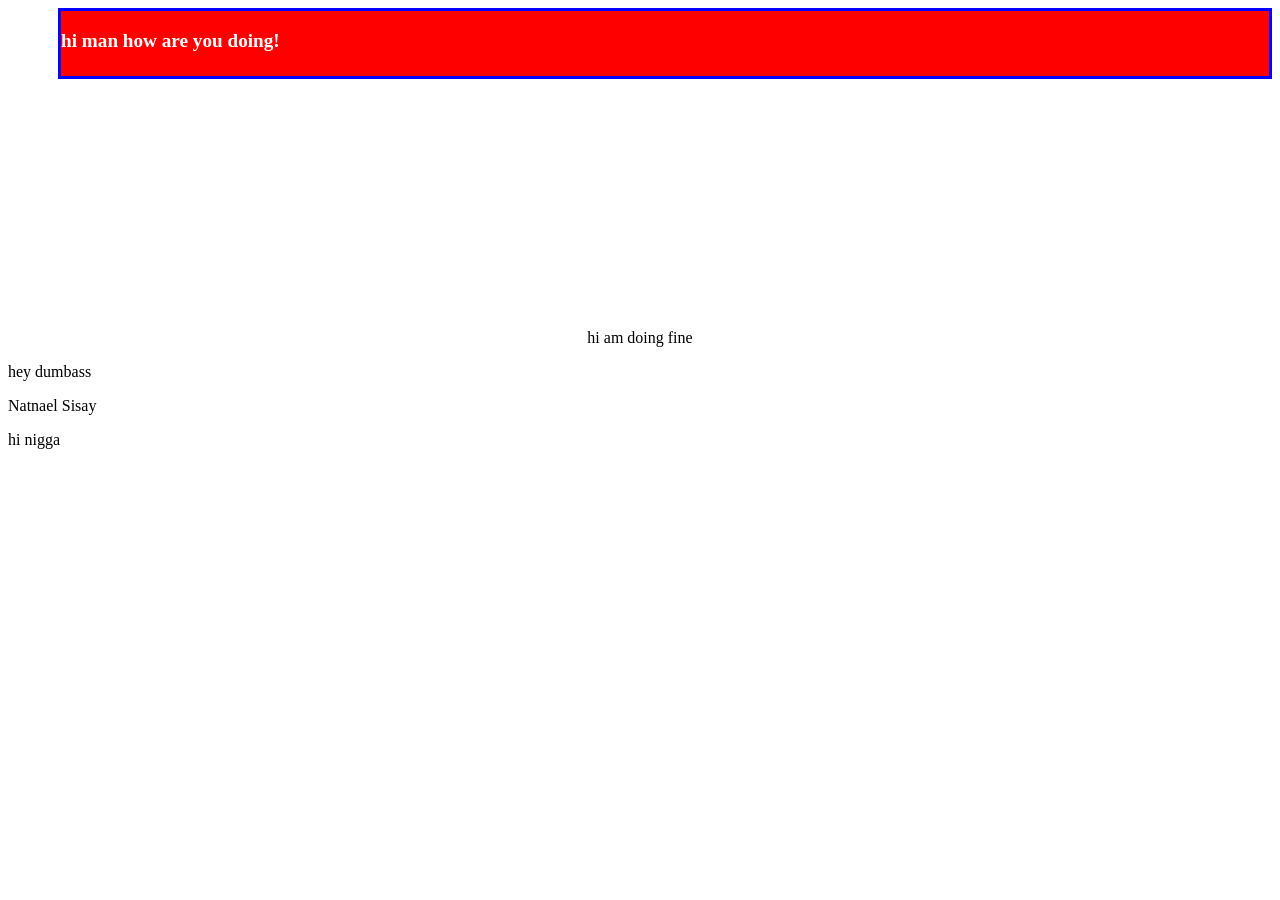
<file: another one.html>
<!DOCTYPE html>
<html lang="en">
<head>
    <meta charset="UTF-8">
    <meta name="viewport" content="width=device-width, initial-scale=1.0">
    <title>summary on all the html basics</title>
    <link rel="stylesheet" href="another.css">
</head>
<body>
    <div class="ff"><p class="aa">hi man how are you doing!</p></div>
    <p class="bb">hi am doing fine</p>
    <p>hey dumbass</p>
    <p>Natnael Sisay</p>
    <p>hi nigga</p>
</body>
</html>
</file>
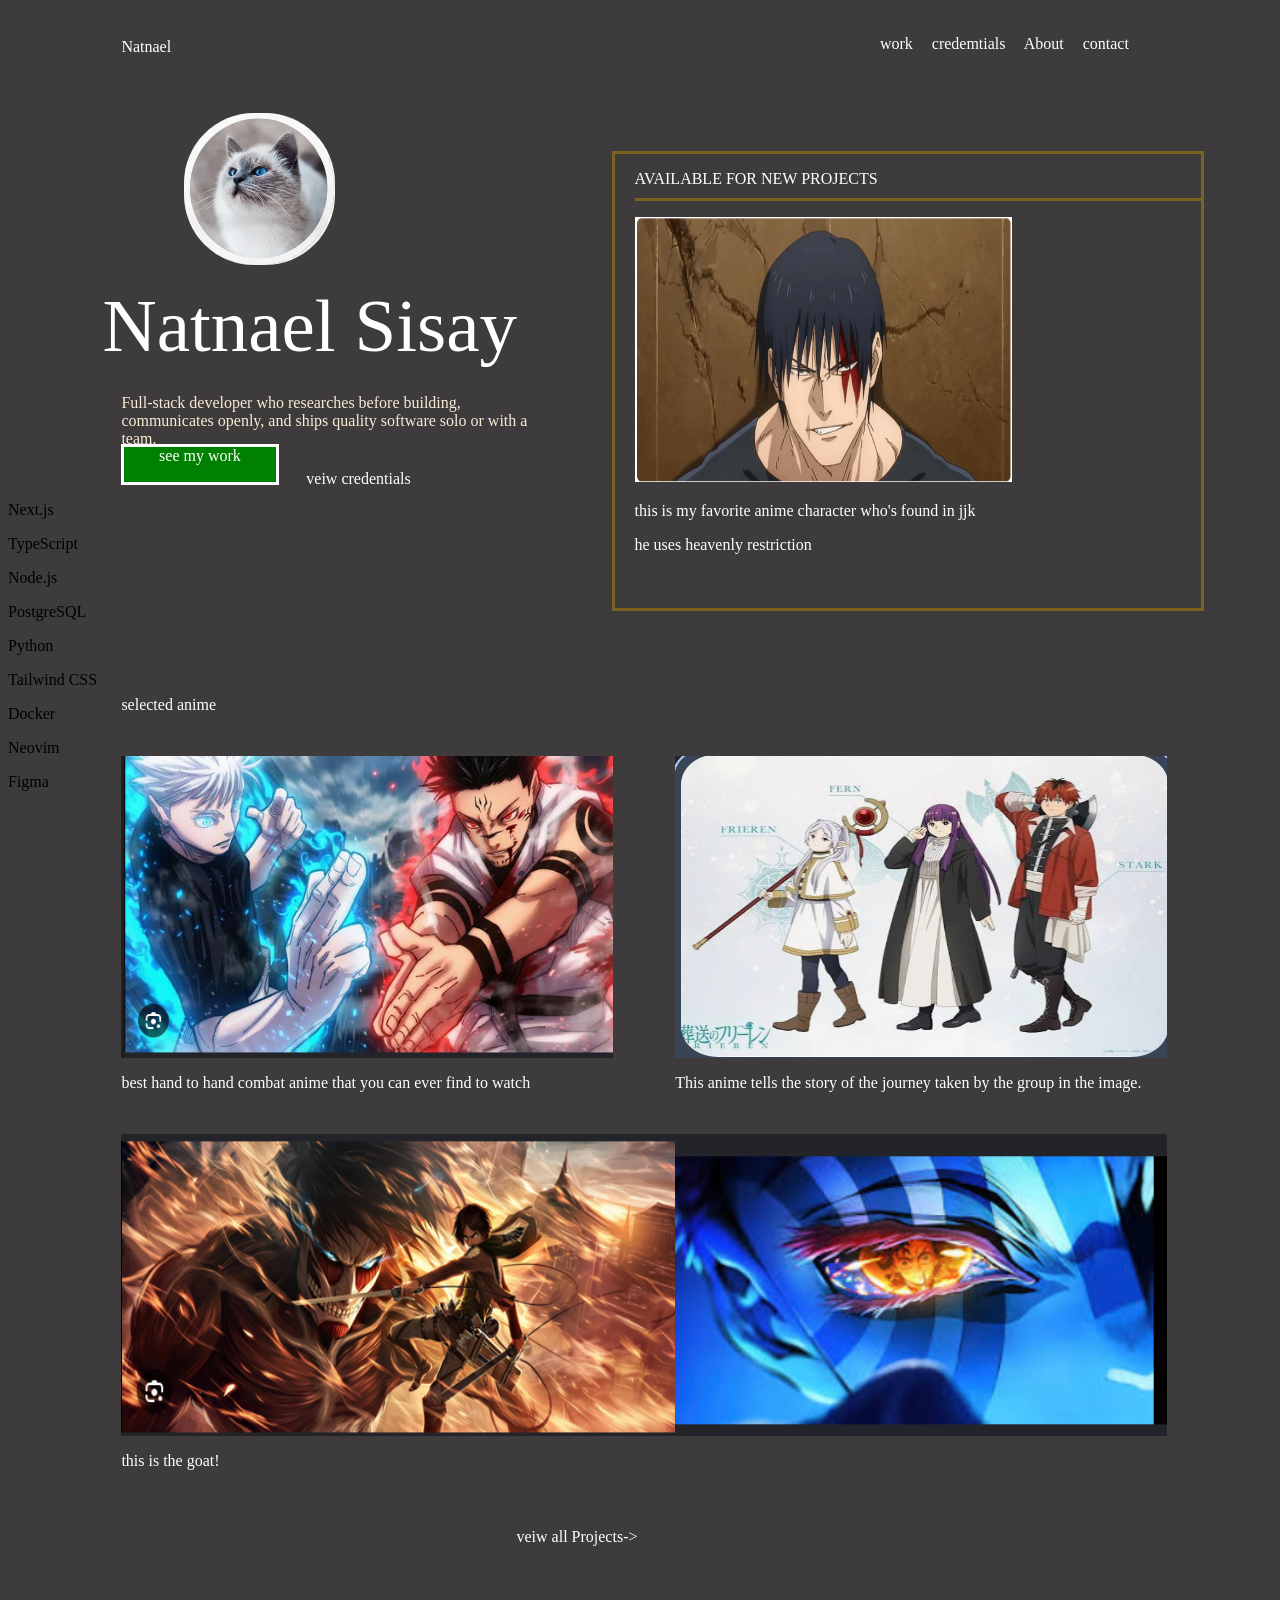
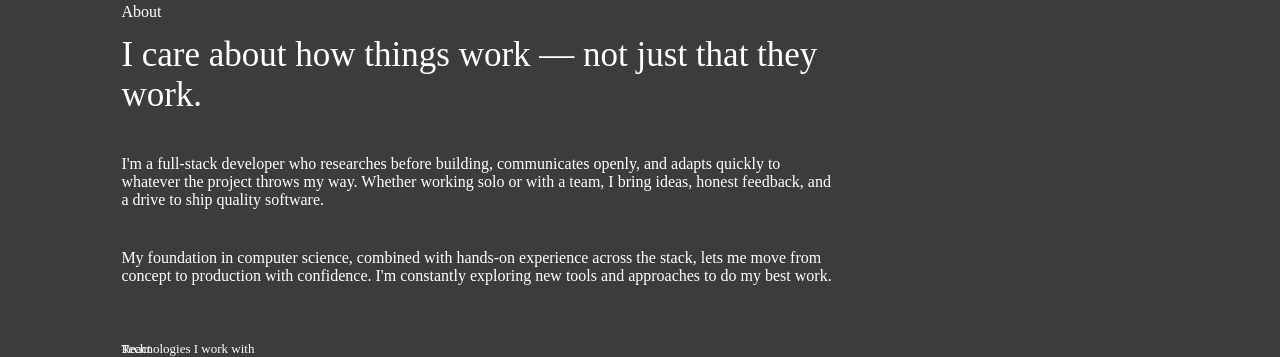
<file: prove.html>
<!DOCTYPE html>
<html lang="en">
<head>
    <meta charset="UTF-8">
    <meta name="viewport" content="width=device-width, initial-scale=1.0">
    <title>port</title>
    <link rel="stylesheet" href="haha.css">
</head>
<body class="A">
    <p class="a">Natnael</p>
    <p class="b">work credemtials About contact</p>
    <p class="c">Natnael Sisay</P>
    <img src="cat.png" alt="" class="fuc">
    <div class="B">
        <p class="d">AVAILABLE FOR NEW PROJECTS</p>
        <img src="toji.png" alt="" class="toji">
        <p class="fo">this is my favorite anime character who's found in jjk</p>
        <p class="ss">he uses heavenly restriction</p>
    </div>
    <p class="bluff">Full-stack developer who researches before building, communicates openly, and ships quality software solo or with a team.</p>
    <p class="wtf">see my work</p>
    <p class="bs">veiw credentials</p>
    <p class="hh">selected anime</p>
    <img src="jjk.png" alt="" class="jjk">
    <img src="freiren.png" alt="" class="freiren">
    <p class="dumb">best hand to hand combat anime that you can ever find to watch</p>
    <p class="dude">This anime tells the story of the journey taken by the group in the image.</p>
    <img src="aot.png" alt="" class="aot">
    <p class="goat">this is the goat!</p>
    <img src="demon.png" alt="" class="demon">
    <p class="p">veiw all Projects-></p>
    <p class="t">About</p>
    <p class="come">I care about how things work — not just that they work.</p>
    <p class="long">I'm a full-stack developer who researches before building, communicates openly, and adapts quickly to whatever the project throws my way. Whether working solo or with a team, I bring ideas, honest feedback, and a drive to ship quality software.</p>
    <p class="stop">My foundation in computer science, combined with hands-on experience across the stack, lets me move from concept to production with confidence. I'm constantly exploring new tools and approaches to do my best work.</p>
    <p class="tech">Technologies I work with</p>
    <p class="react">React</p>
    <p class="Next">Next.js</p>
    <p class="type">TypeScript</p>
    <p class="node">Node.js</p>
    <p class="post">PostgreSQL</p>
    <p class="phyton">Python</p>
    <p class="tailwind">Tailwind CSS</p>
    <p class="docker">Docker</p>
    <p class="neocim">Neovim</p>
    <p class="Figma">Figma</p>
</body>
</html>
</file>
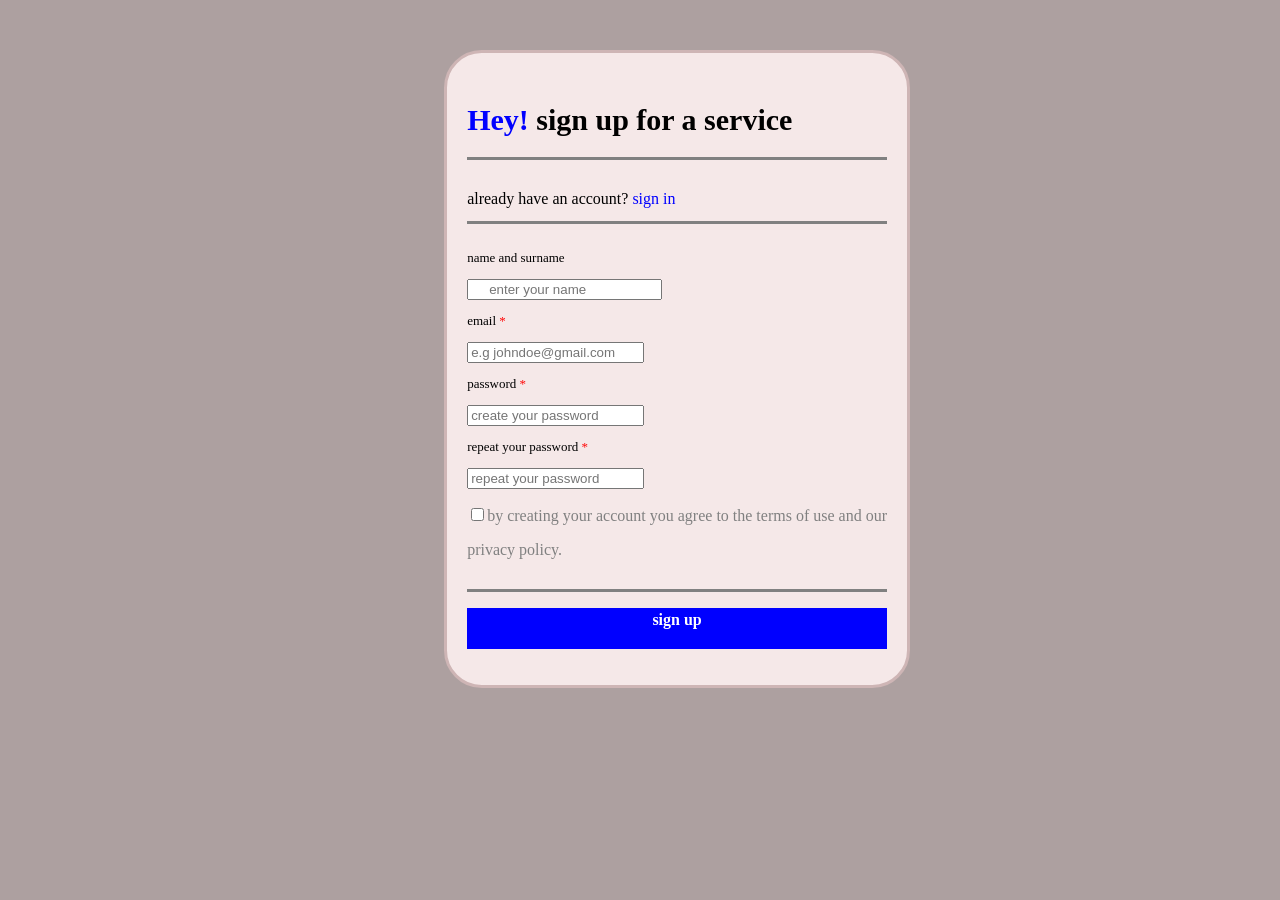
<file: sofar.html>
<!DOCTYPE html>
<html lang="en">
<head>
    <meta charset="UTF-8">
    <meta name="viewport" content="width=device-width, initial-scale=1.0">
    <title>Document</title>
    <link rel="stylesheet" href="soso.css">
</head>
<body class="kingkong">
    <div class="king">
        <p class="A"> <span class="a">Hey!</span> sign up for a service</p>
        <p class="B">already have an account? <span class="b">sign in</span></p>
        <p class="C">name and surname</p>
        <input type="text" placeholder="enter your name" class="w">
        <p class="x">email <span class="c">*</span></p>
        <input type="text" placeholder="e.g johndoe@gmail.com">
        <p class="y">password <span class="d">*</span></p>
        <input type="text" placeholder="create your password">
        <p class="z">repeat your password <span class="e">*</span></p>
        <input type="text" placeholder="repeat your password">
        <p class="damn"><input type="checkbox">by creating your account you agree to the terms of use and our </p>
        <p class="D">privacy policy.</p>
        <p class="come">sign up</p>
    </div>

</body>
</html>
</file>
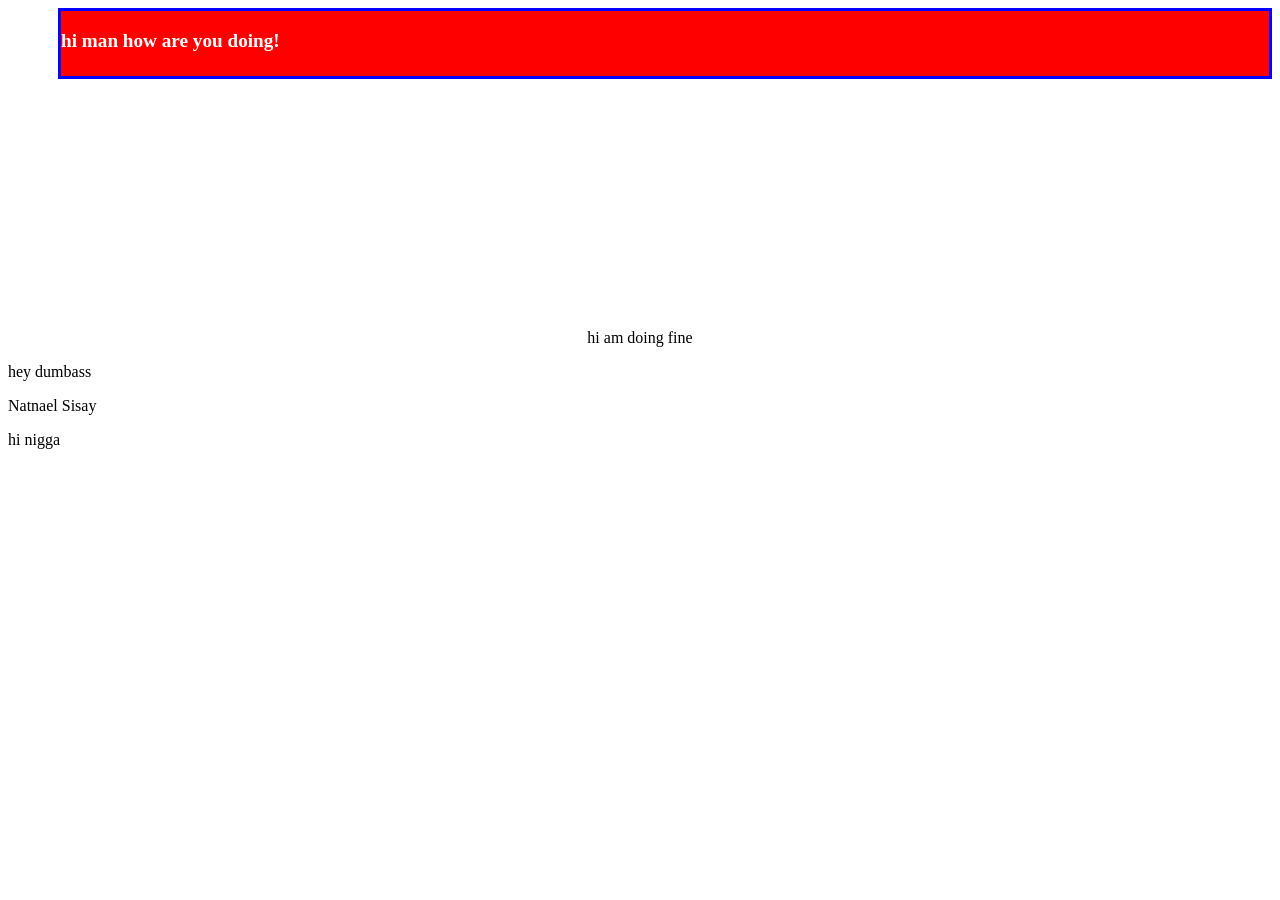
<file: pages/another one.html>
<!DOCTYPE html>
<html lang="en">
<head>
    <meta charset="UTF-8">
    <meta name="viewport" content="width=device-width, initial-scale=1.0">
    <title>summary on all the html basics</title>
    <link rel="stylesheet" href="../style/another.css">
</head>
<body>
    <div class="ff"><p class="aa">hi man how are you doing!</p></div>
    <p class="bb">hi am doing fine</p>
    <p>hey dumbass</p>
    <p>Natnael Sisay</p>
    <p>hi nigga</p>
</body>
</html>
</file>
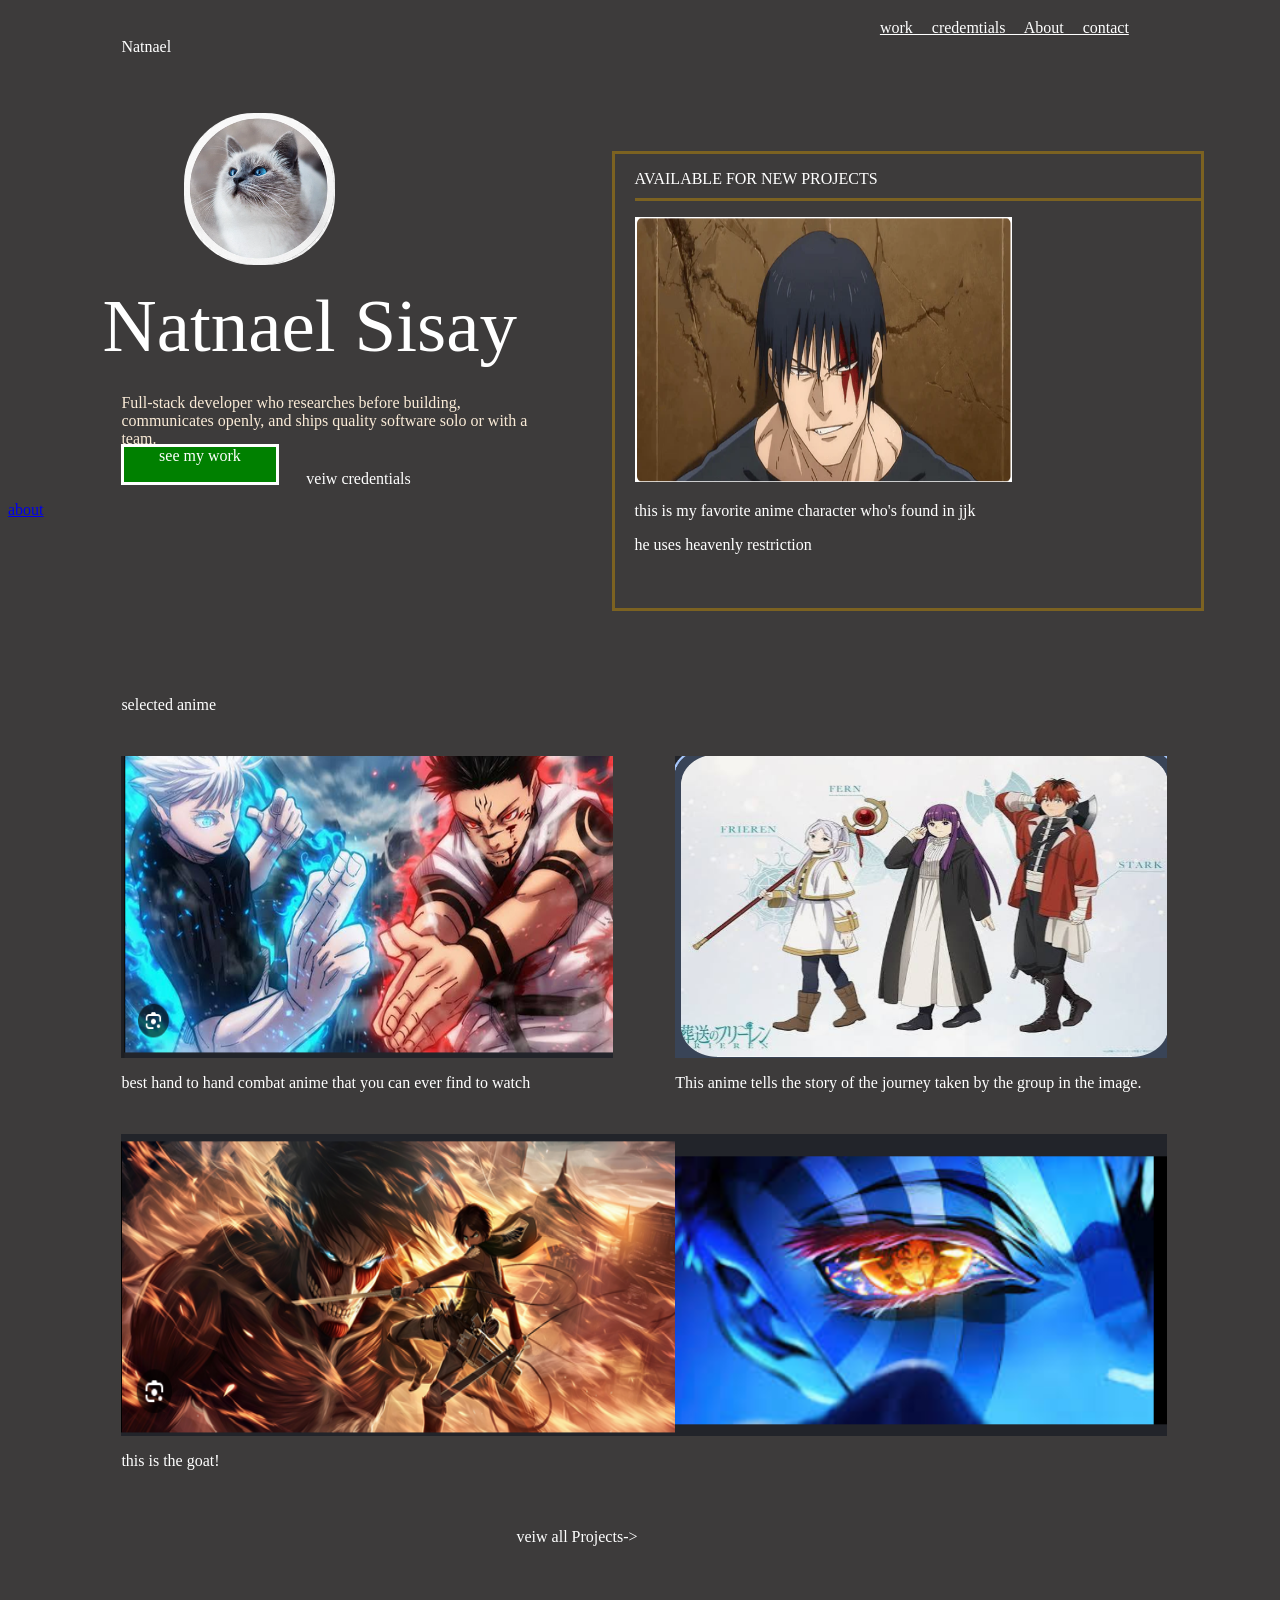
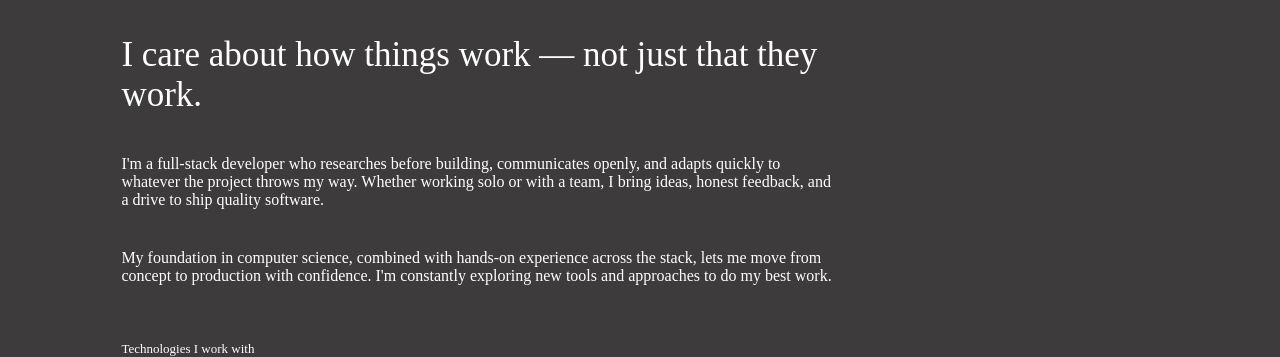
<file: pages/prove.html>
<!DOCTYPE html>
<html lang="en">
<head>
    <meta charset="UTF-8">
    <meta name="viewport" content="width=device-width, initial-scale=1.0">
    <title>port</title>
    <link rel="stylesheet" href="../style/haha.css">
</head>
<body class="A">
    <p class="a">Natnael</p>
    <a href="prove.html" class="b">work credemtials About contact</a>
    <p class="c">Natnael Sisay</P>
    <img src="../images/cat.png" alt="" class="fuc">
    <div class="B">
        <p class="d">AVAILABLE FOR NEW PROJECTS</p>
        <img src="../images/toji.png" alt="" class="toji">
        <p class="fo">this is my favorite anime character who's found in jjk</p>
        <p class="ss">he uses heavenly restriction</p>
    </div>
    <p class="bluff">Full-stack developer who researches before building, communicates openly, and ships quality software solo or with a team.</p>
    <p class="wtf">see my work</p>
    <p class="bs">veiw credentials</p>
    <p class="hh">selected anime</p>
    <img src="../images/jjk.png" alt="" class="jjk">
    <img src="../images/freiren.png" alt="" class="freiren">
    <p class="dumb">best hand to hand combat anime that you can ever find to watch</p>
    <p class="dude">This anime tells the story of the journey taken by the group in the image.</p>
    <img src="../images/aot.png" alt="" class="aot">
    <p class="goat">this is the goat!</p>
    <img src="../images/demon.png" alt="" class="demon">
    <p class="p">veiw all Projects-></p>
    <a href="another one.html">about</a>
    <p class="come">I care about how things work — not just that they work.</p>
    <p class="long">I'm a full-stack developer who researches before building, communicates openly, and adapts quickly to whatever the project throws my way. Whether working solo or with a team, I bring ideas, honest feedback, and a drive to ship quality software.</p>
    <p class="stop">My foundation in computer science, combined with hands-on experience across the stack, lets me move from concept to production with confidence. I'm constantly exploring new tools and approaches to do my best work.</p>
    <p class="tech">Technologies I work with</p>
</body>
</html>
</file>
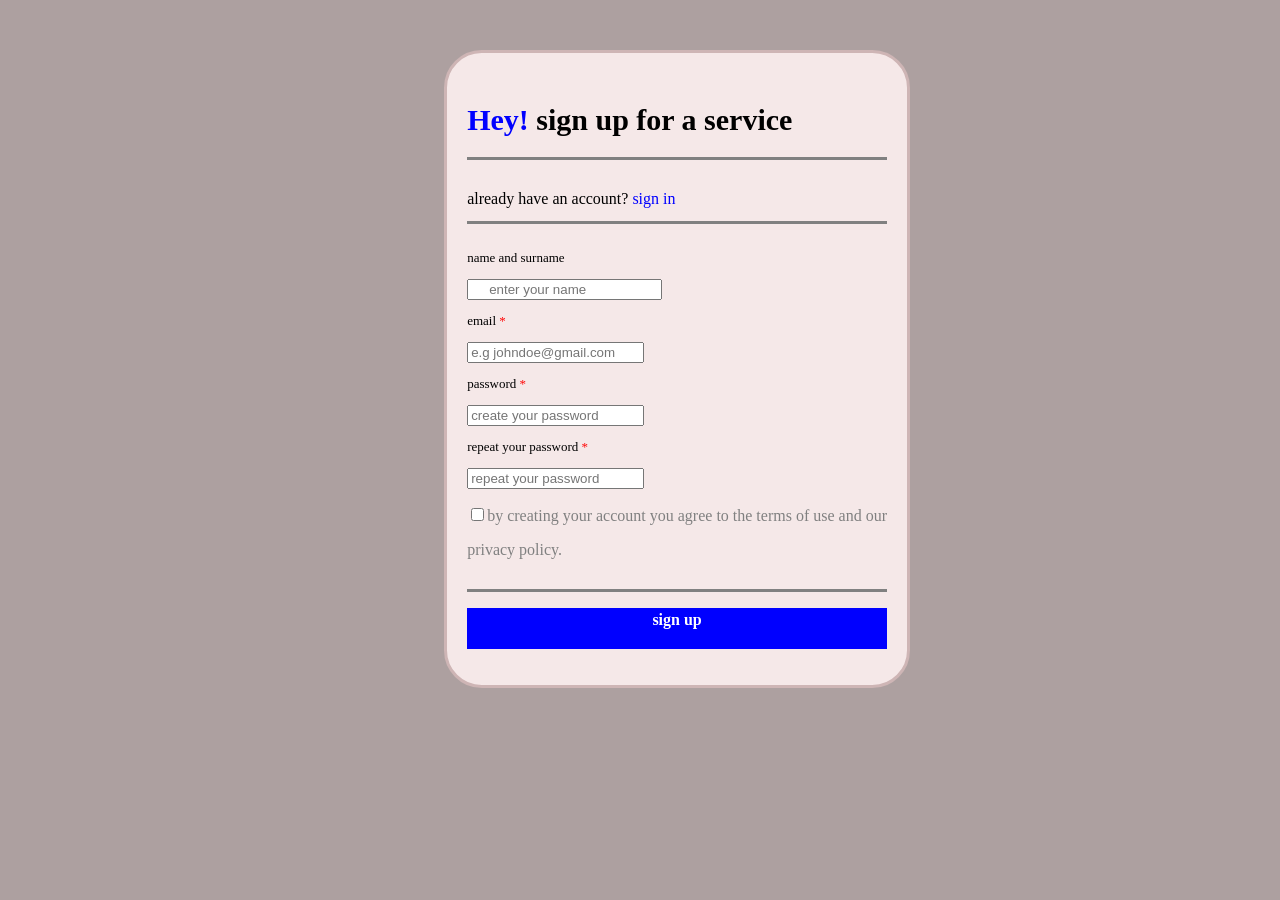
<file: pages/sofar.html>
<!DOCTYPE html>
<html lang="en">
<head>
    <meta charset="UTF-8">
    <meta name="viewport" content="width=device-width, initial-scale=1.0">
    <title>Document</title>
    <link rel="stylesheet" href="../style/soso.css">
</head>
<body class="kingkong">
    <div class="king">
        <p class="A"> <span class="a">Hey!</span> sign up for a service</p>
        <p class="B">already have an account? <span class="b">sign in</span></p>
        <p class="C">name and surname</p>
        <input type="text" placeholder="enter your name" class="w">
        <p class="x">email <span class="c">*</span></p>
        <input type="text" placeholder="e.g johndoe@gmail.com">
        <p class="y">password <span class="d">*</span></p>
        <input type="text" placeholder="create your password">
        <p class="z">repeat your password <span class="e">*</span></p>
        <input type="text" placeholder="repeat your password">
        <p class="damn"><input type="checkbox">by creating your account you agree to the terms of use and our </p>
        <p class="D">privacy policy.</p>
        <p class="come">sign up</p>
    </div>

</body>
</html>
</file>
<file: another.css>
.aa{
    width: fit-content;
    color: white;
    background-color: red;
    height: fit-content;
    font-size: larger;
    font-weight: bolder;
    max-width: fit-content;
    padding-bottom: 5px;
    text-align: center;
}
.bb{
    margin-top: 100px;
    padding-top: 150px;
    text-align: center;
}
.ff{
    border: solid blue;
    background-color: red;
    margin-left:  50px;
    text-align: center;
}
.huge{
    width: 20cm;
    height: 10cm;
    margin-top: 3cm;
    margin-left: 6cm;
    margin-bottom: 2cm;
    margin-right: 4cm;
    border-radius: 3px;
}
</file>
<file: haha.css>
.A{
    background-color: rgb(61, 59, 59);
}
.a{
    color: white;
    margin-left: 3cm;
    margin-top: 1cm;
}
.b{
    font-size: medium;
    color: white;
    position: absolute;
    top: 0.5cm;
    right: 4cm;
    word-spacing: 15px;
}
.c{
    color: white;
    font-size: 75px;
    margin-left: 2.5cm;
    margin-top: 6cm;
}
.B{
    border: solid rgb(124, 98, 33);
    width: 15cm;
    height: 12cm;
    position: absolute;
    top: 4cm;
    right: 2cm;
    padding-left: 20px;
}
.toji{
    width: 10cm;
    height: 7cm;
}
.bluff{
    color: antiquewhite;
    width: 11cm;
    height: 8cm;
    position: absolute;
    top: 10cm;
    margin-left: 3cm;
    margin-bottom: 10px;
}
.d{
    color: white;
    border-bottom: solid rgb(124, 98, 33);
    padding-bottom: 10px;
}
.ss{
    color: white;
}
.fo{
    color: white;
}
.wtf{
    color: white;
    border: solid;
    width: 4cm;
    height: 35px;
    margin-left: 3cm;
    text-align: center;
    background-color: green;
}
.fuc{
    border-radius: 70px;
    position: absolute;
    top: 3cm;
    right: 25cm;
    width: 4cm;
    height: 4cm;
}
.bs{
    color: white;
    position: absolute;
    top: 12cm;
    right: 23cm;
}
.hh{
    color: white;
    position: absolute;
    top: 18cm;
    margin-left: 3cm;
}
.jjk{
    position: absolute;
    top: 20cm;
    right: ;
    margin-left: 3cm;
    width: 13cm;
    height: 8cm;
}
.freiren{
    width: 13cm;
    height: 8cm;
    position: absolute;
    top: 20cm;
    right: 3cm;
}
.dumb{
    margin-left: 3cm;
    position: absolute;
    top: 28cm;
    width: 13cm;
    color: white;
}
.dude{
    position: absolute;
    top: 28cm;
    right: 3cm;
    color: white;
    width: 13cm;
}
.aot{
    position: absolute;
    top: 30cm;
    margin-left: 3cm;
    width: 15cm;
    height: 8cm;
}
.goat{
    position: absolute;
    top: 38cm;
    margin-left: 3cm;
    color: white;
}
.demon{
    position: absolute;
    top: 30cm;
    right: 3cm;
    margin-left: 3cm;
    width: 13cm;
    height: 8cm;
}
.p{
    color: white;
    position: absolute;
    top: 40cm;
    right: 17cm;
}
.t{
    color: white;
    position: absolute;
    top: 42cm;
    margin-left: 3cm;
}
.come{
    color: white;
    position: absolute;
    top: 43cm;
    margin-left: 3cm;
    font-size: 35px;
    margin-top: 10px;
    width: 19cm;
}
.long{
    color: white;
    position: absolute;
    top: 46cm;
    margin-left: 3cm;
    width: 19cm;
}
.stop{
    color: white;
    position: absolute;
    top: 48.5cm;
    margin-left: 3cm;
    width: 19cm;
}
.tech{
    color: white;
    position: absolute;
    top: 51cm;
    margin-left: 3cm;
    font-size: small;
}
.react{
    color: white;
    position: absolute;
    top: 51cm;
    margin-left: 3cm;
    font-size: small;
}
</file>
<file: soso.css>
.kingkong{
    background-color: rgb(173, 160, 160);
}
.king{
    border: solid rgb(206, 181, 181);
    width: fit-content;
    border-radius: 1cm;
    background-color: rgb(245, 232, 232);
    position: absolute;
    top: 50px;
    right: 370px;
    padding: 20px;
}
.A{
    font-size: 30px;
    font-weight: bold;
    border-bottom:solid grey;
    padding-bottom: 13px;
    padding-bottom: 20px;
    
}
.B{
    border-bottom:solid grey;
    padding-bottom: 13px;
    
}
.C{
   
    padding-top: 10px;
    font-size: small;
}
.w{
    padding-left: 20px;
    padding-top: 1px;
    width: fit-content;
}
.x{
    
    font-size: small;
}
.y{
   
    font-size: small;
}
.z{
    
    font-size: small;
}
.D{
    border-bottom: solid grey;
    padding-bottom: 30px;
    font-size: medium;
    color: grey;
}
.come{
    border: solid;
    height: 35px;
    text-align: center;
    border-color: blue;
    background-color: blue;
    font-weight: bolder;
    color: white;
}
.a{
    color: blue;
}
.b{
    color: blue;
}
.c{
    color: red;
}
.d{
    color: red;
}
.e{
    color: red;
}
.damn{
    font-size: medium;
    color: grey;
    
}
</file>
<file: style/another.css>
.aa{
    width: fit-content;
    color: white;
    background-color: red;
    height: fit-content;
    font-size: larger;
    font-weight: bolder;
    max-width: fit-content;
    padding-bottom: 5px;
    text-align: center;
}
.bb{
    margin-top: 100px;
    padding-top: 150px;
    text-align: center;
}
.ff{
    border: solid blue;
    background-color: red;
    margin-left:  50px;
    text-align: center;
}
.huge{
    width: 20cm;
    height: 10cm;
    margin-top: 3cm;
    margin-left: 6cm;
    margin-bottom: 2cm;
    margin-right: 4cm;
    border-radius: 3px;
}
</file>
<file: style/haha.css>
.A{
    background-color: rgb(61, 59, 59);
}
.a{
    color: white;
    margin-left: 3cm;
    margin-top: 1cm;
}
.b{
    font-size: medium;
    color: white;
    position: absolute;
    top: 0.5cm;
    right: 4cm;
    word-spacing: 15px;
}
.c{
    color: white;
    font-size: 75px;
    margin-left: 2.5cm;
    margin-top: 6cm;
}
.B{
    border: solid rgb(124, 98, 33);
    width: 15cm;
    height: 12cm;
    position: absolute;
    top: 4cm;
    right: 2cm;
    padding-left: 20px;
}
.toji{
    width: 10cm;
    height: 7cm;
}
.bluff{
    color: antiquewhite;
    width: 11cm;
    height: 8cm;
    position: absolute;
    top: 10cm;
    margin-left: 3cm;
    margin-bottom: 10px;
}
.d{
    color: white;
    border-bottom: solid rgb(124, 98, 33);
    padding-bottom: 10px;
}
.ss{
    color: white;
}
.fo{
    color: white;
}
.wtf{
    color: white;
    border: solid;
    width: 4cm;
    height: 35px;
    margin-left: 3cm;
    text-align: center;
    background-color: green;
}
.fuc{
    border-radius: 70px;
    position: absolute;
    top: 3cm;
    right: 25cm;
    width: 4cm;
    height: 4cm;
}
.bs{
    color: white;
    position: absolute;
    top: 12cm;
    right: 23cm;
}
.hh{
    color: white;
    position: absolute;
    top: 18cm;
    margin-left: 3cm;
}
.jjk{
    position: absolute;
    top: 20cm;
    right: ;
    margin-left: 3cm;
    width: 13cm;
    height: 8cm;
}
.freiren{
    width: 13cm;
    height: 8cm;
    position: absolute;
    top: 20cm;
    right: 3cm;
}
.dumb{
    margin-left: 3cm;
    position: absolute;
    top: 28cm;
    width: 13cm;
    color: white;
}
.dude{
    position: absolute;
    top: 28cm;
    right: 3cm;
    color: white;
    width: 13cm;
}
.aot{
    position: absolute;
    top: 30cm;
    margin-left: 3cm;
    width: 15cm;
    height: 8cm;
}
.goat{
    position: absolute;
    top: 38cm;
    margin-left: 3cm;
    color: white;
}
.demon{
    position: absolute;
    top: 30cm;
    right: 3cm;
    margin-left: 3cm;
    width: 13cm;
    height: 8cm;
}
.p{
    color: white;
    position: absolute;
    top: 40cm;
    right: 17cm;
}
.t{
    color: white;
    position: absolute;
    top: 42cm;
    margin-left: 3cm;
}
.come{
    color: white;
    position: absolute;
    top: 43cm;
    margin-left: 3cm;
    font-size: 35px;
    margin-top: 10px;
    width: 19cm;
}
.long{
    color: white;
    position: absolute;
    top: 46cm;
    margin-left: 3cm;
    width: 19cm;
}
.stop{
    color: white;
    position: absolute;
    top: 48.5cm;
    margin-left: 3cm;
    width: 19cm;
}
.tech{
    color: white;
    position: absolute;
    top: 51cm;
    margin-left: 3cm;
    font-size: small;
}
.react{
    color: white;
    position: absolute;
    top: 51cm;
    font-size: small;
}
.not{
    color: white;
    position: absolute;
    top: 4cm;
    right: 2cm;
  
}
.again{
    color: white;
    position: absolute;
    top: ;
    right: ;
  

}
.please{
    
  

}
</file>
<file: style/soso.css>
.kingkong{
    background-color: rgb(173, 160, 160);
}
.king{
    border: solid rgb(206, 181, 181);
    width: fit-content;
    border-radius: 1cm;
    background-color: rgb(245, 232, 232);
    position: absolute;
    top: 50px;
    right: 370px;
    padding: 20px;
}
.A{
    font-size: 30px;
    font-weight: bold;
    border-bottom:solid grey;
    padding-bottom: 13px;
    padding-bottom: 20px;
    
}
.B{
    border-bottom:solid grey;
    padding-bottom: 13px;
    
}
.C{
   
    padding-top: 10px;
    font-size: small;
}
.w{
    padding-left: 20px;
    padding-top: 1px;
    width: fit-content;
}
.x{
    
    font-size: small;
}
.y{
   
    font-size: small;
}
.z{
    
    font-size: small;
}
.D{
    border-bottom: solid grey;
    padding-bottom: 30px;
    font-size: medium;
    color: grey;
}
.come{
    border: solid;
    height: 35px;
    text-align: center;
    border-color: blue;
    background-color: blue;
    font-weight: bolder;
    color: white;
}
.a{
    color: blue;
}
.b{
    color: blue;
}
.c{
    color: red;
}
.d{
    color: red;
}
.e{
    color: red;
}
.damn{
    font-size: medium;
    color: grey;
}
.not{
    color: white;
  
}
.again{
    color: white;

}
</file>
